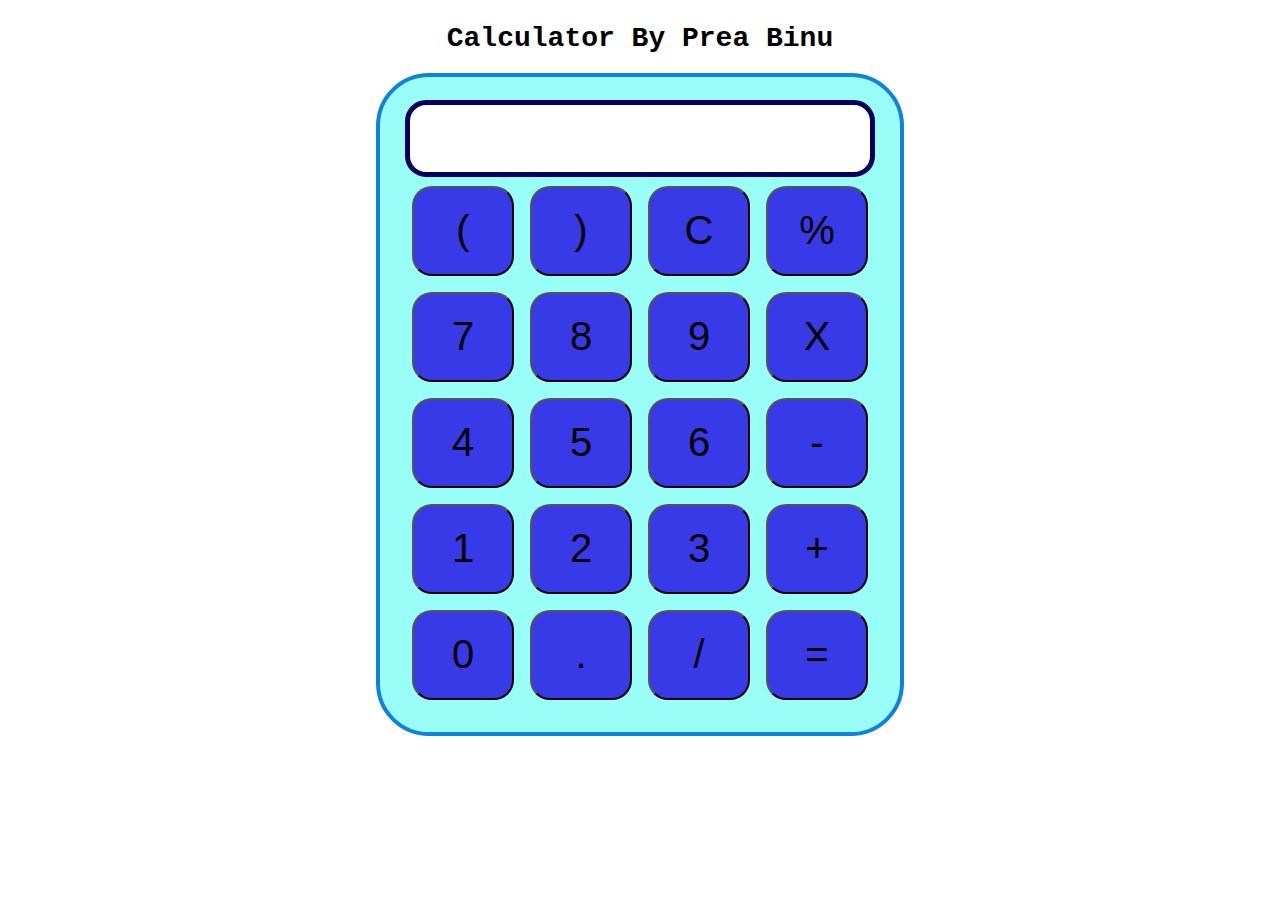
<file: PORTFOLIO/Calculator/index.html>
<!DOCTYPE html>
<html lang="en">

<head>
    <meta charset="UTF-8">
    <meta name="viewport" content="width=device-width, initial-scale=1.0">
    <meta http-equiv="X-UA-Compatible" content="ie=edge">
    <link rel="stylesheet" href="style.css">
    <title>Calculator</title>
</head>

<body>
    <div class="container">
        <h1>Calculator By Prea Binu</h1>

        <div class="calculator">
            <input type="text" name="screen" id="screen">
            <table>
                <tr>
                    <td><button>(</button></td>
                    <td><button>)</button></td>
                    <td><button>C</button></td>
                    <td><button>%</button></td>
                </tr>
                <tr>
                    <td><button>7</button></td>
                    <td><button>8</button></td>
                    <td><button>9</button></td>
                    <td><button>X</button></td>
                </tr>
                <tr>
                    <td><button>4</button></td>
                    <td><button>5</button></td>
                    <td><button>6</button></td>
                    <td><button>-</button></td>
                </tr>
                <tr>
                    <td><button>1</button></td>
                    <td><button>2</button></td>
                    <td><button>3</button></td>
                    <td><button>+</button></td>
                </tr>
                <tr>
                    <td><button>0</button></td>
                    <td><button>.</button></td>
                    <td><button>/</button></td>
                    <td><button>=</button></td>
                </tr>
            </table>
        </div>
    </div>

</body>
<script src="script.js"></script>

</html>
</file>
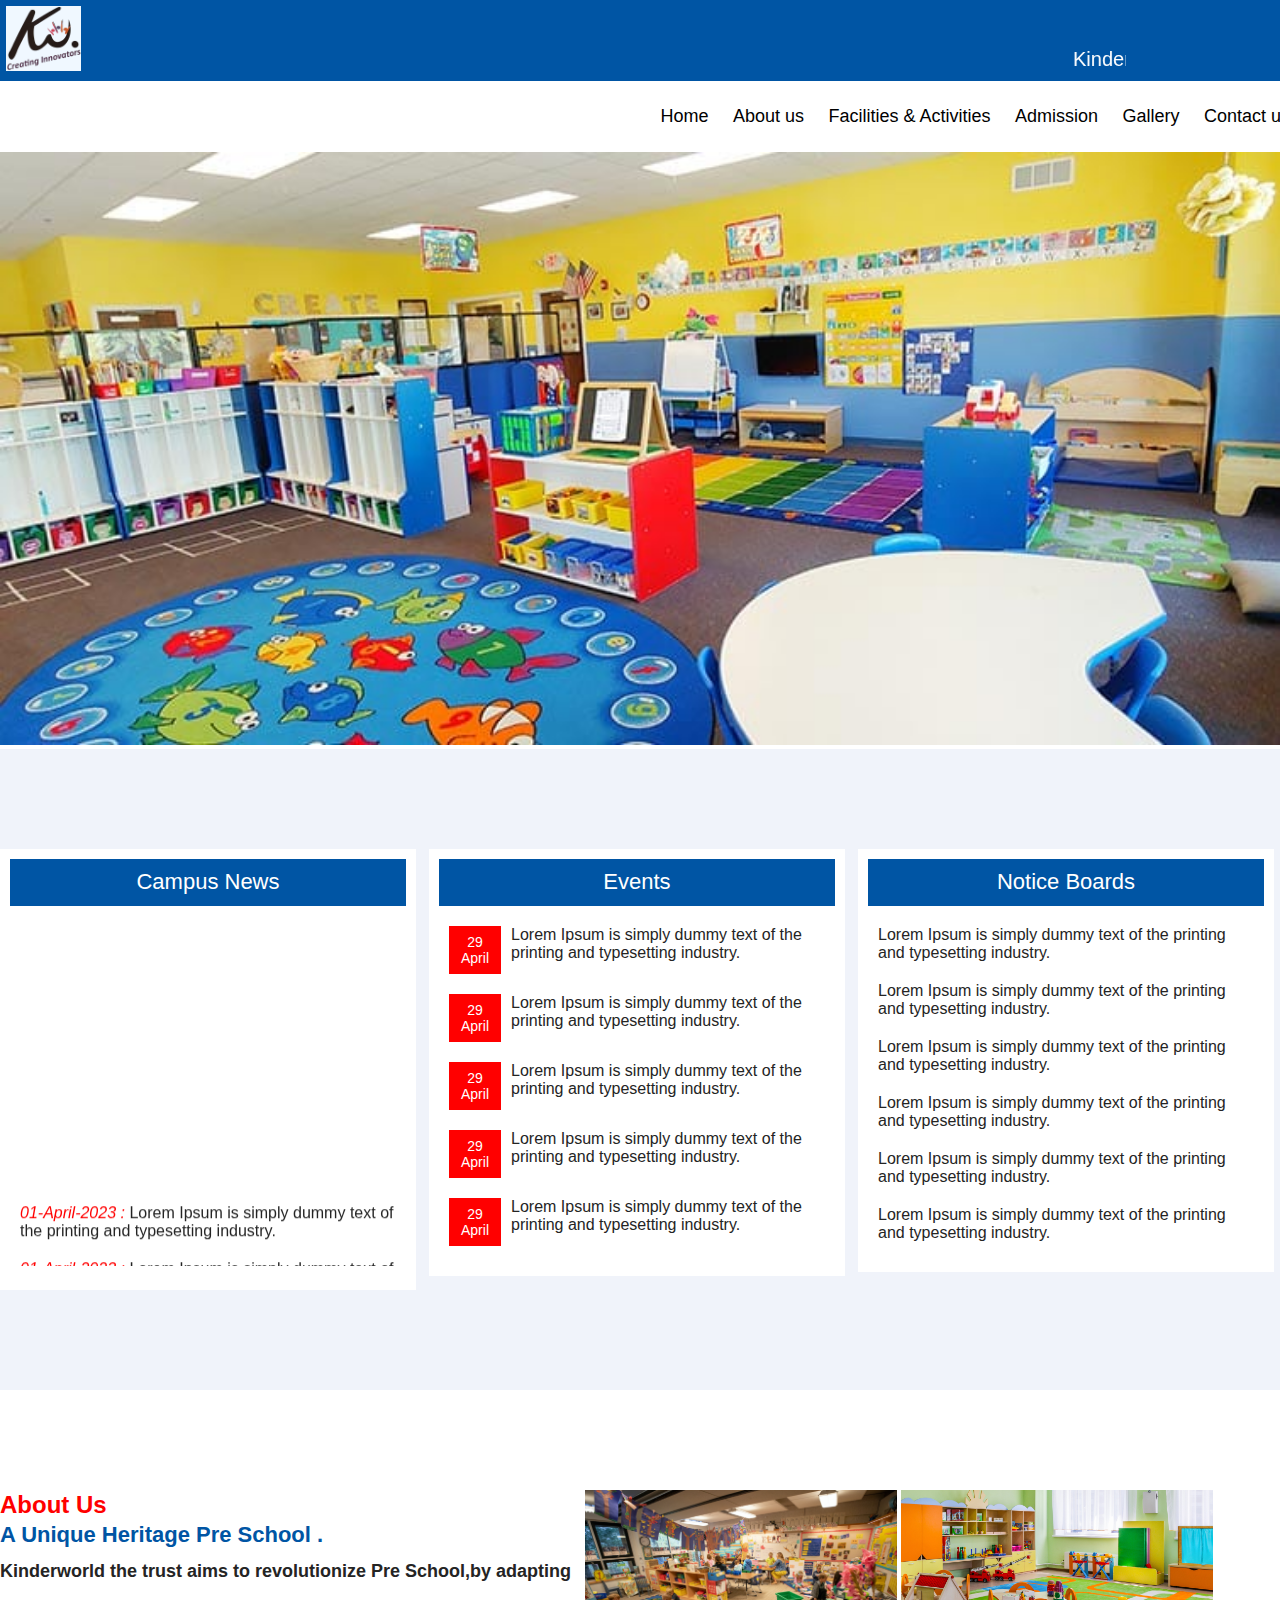
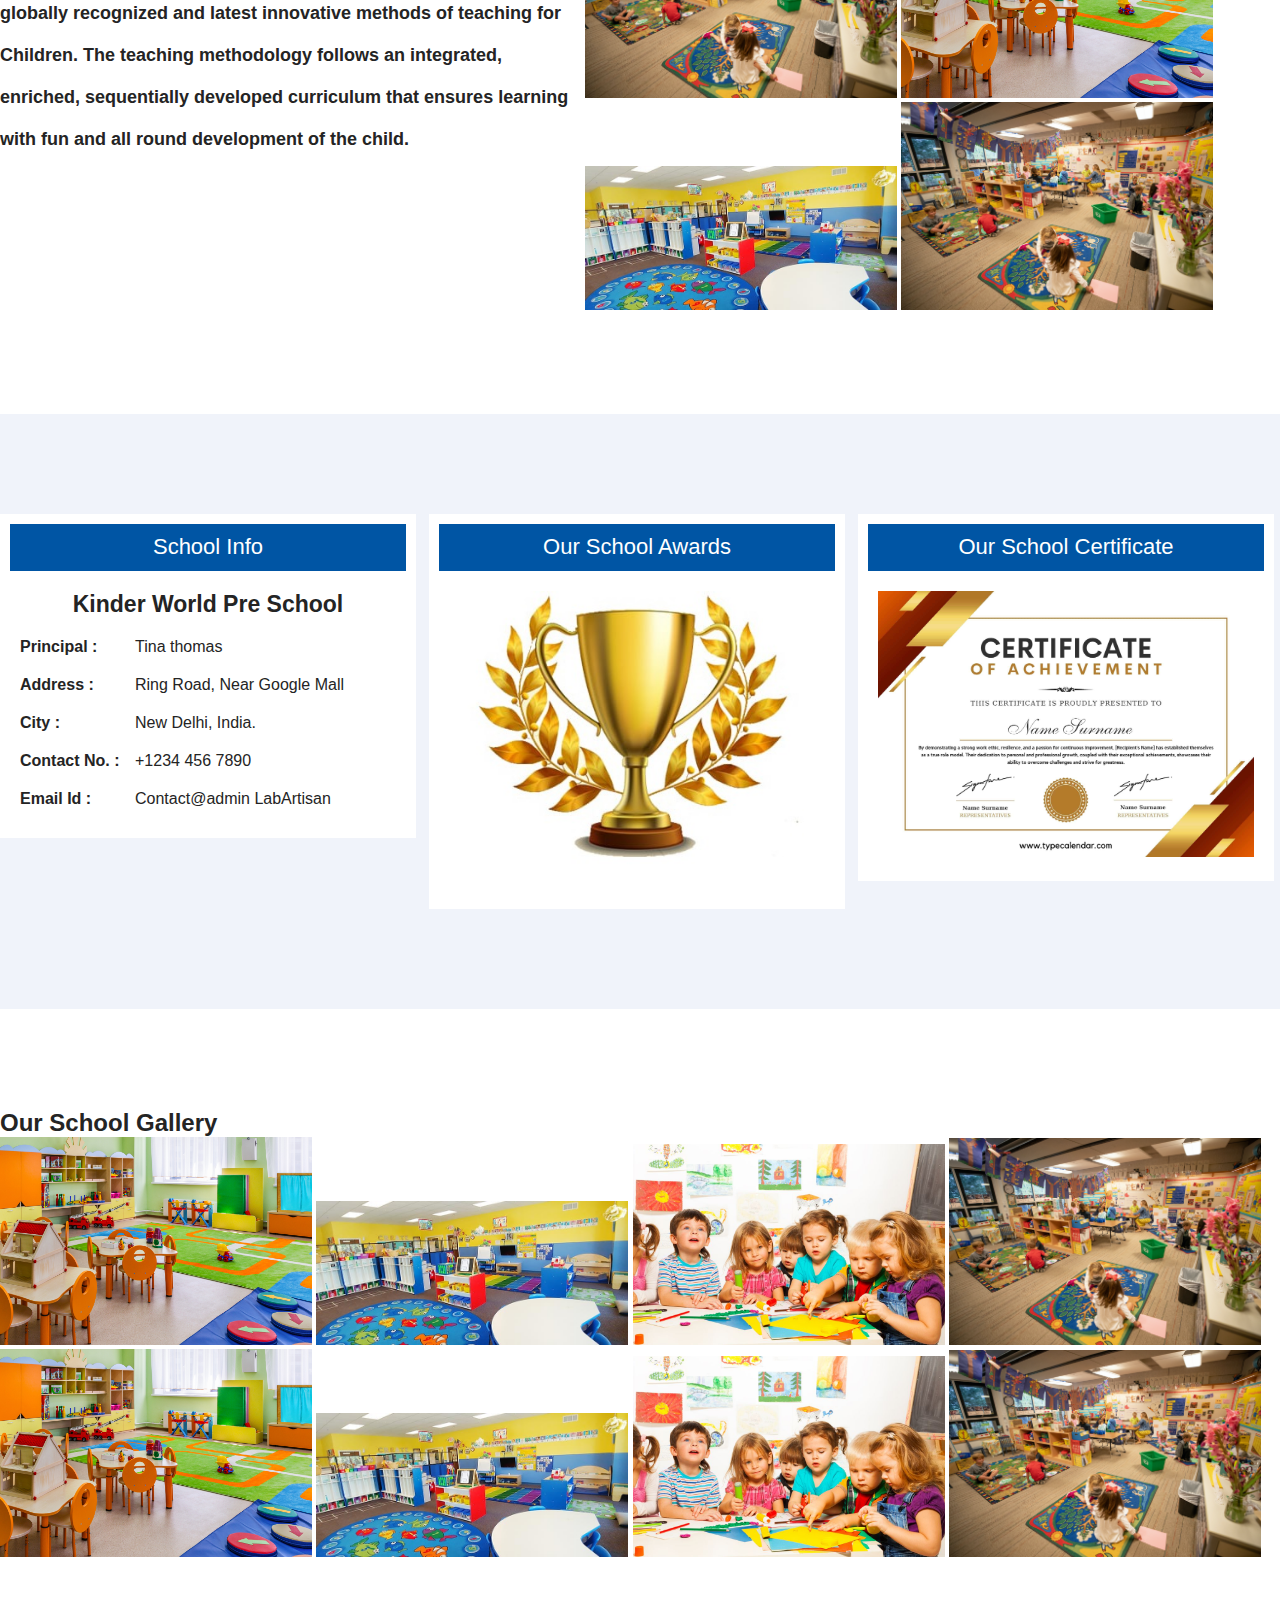
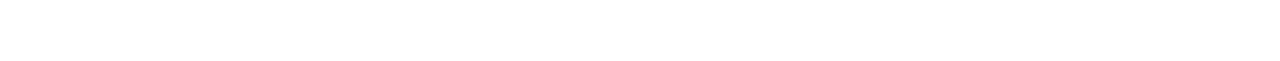
<file: PORTFOLIO/Landing Page/index.html>
<!DOCTYPE html>
<html>
    <head>
        <title>School Website</title>
        <link rel="stylesheet" href="style.css">
        <link href="https://cdn.jsdelivr.net/npm/bootstrap@5.3.2/dist/css/bootstrap.min.css" rel="stylesheet" integrity="sha384-T3c6CoIi6uLrA9TneNEoa7RxnatzjcDSCmG1MXxSR1GAsXEV/Dwwykc2MPK8M2HN" crossorigin="anonymous">
    </head>
    <body>

        <div class="header">
            <div class="container">
                <img src="logo.png" class="logo">
                <marquee >
                    Kindergarten is a preschool educational approach based on playing, singing, practical activities such as drawing, and social interaction as part of the transition from home to school
                </marquee>
            </div>
        </div>

        <div class="container">

            <nav>
                    <a href="#">Home</a>
                    <a href="#">About us</a>
                    <a href="#">Facilities & Activities</a>
                    <a href="#">Admission</a>
                    <a href="#">Gallery</a>
                    <a href="#">Contact us</a>
            </nav>
        </div>

        <div class="slider">
            <img src="preschool.jpg">
        </div>
        <div class="main-section" style="background:#f0f3fa">
            <div class="container">
              <!--------------------------------CAMPUS NEWS SECTION ---------------------------->
              <div class="event">
                <h2 class="heading">Campus News</h2>
                <div>
                  <marquee direction="up" scrollamount="7" style="height:340px;">
                    <ul>
                      <li>
                        <i>01-April-2023 :</i> Lorem Ipsum is simply dummy text of the printing and typesetting industry. 
                      <li>
                        <i>01-April-2023 :</i> Lorem Ipsum is simply dummy text of the printing and typesetting industry. 
                      <li>
                        <i>01-April-2023 :</i> Lorem Ipsum is simply dummy text of the printing and typesetting industry. 
                      </li>
                    </ul>
                  </marquee>
                </div>
              </div>
              <!----------------------------EVENT SECTION ----------------------->
              <div class="event">
                <h2 class="heading">Events</h2>
                <div>
                  <ul>
                    <li>
                      <span class="event-date">29 <br> April </span> Lorem Ipsum is simply dummy text of the printing and typesetting industry.
                    </li>
                    <li>
                      <span class="event-date">29 <br> April </span> Lorem Ipsum is simply dummy text of the printing and typesetting industry.
                    </li>
                    <li>
                      <span class="event-date">29 <br> April </span> Lorem Ipsum is simply dummy text of the printing and typesetting industry.
                    </li>
                    <li>
                      <span class="event-date">29 <br> April </span> Lorem Ipsum is simply dummy text of the printing and typesetting industry.
                    </li>
                    <li>
                      <span class="event-date">29 <br> April </span> Lorem Ipsum is simply dummy text of the printing and typesetting industry.
                    </li>
                  </ul>
                </div>
              </div>
              <!--------------------------------NOTICE BOARD SECTION ------------------------->
              <div class="event">
                <h2 class="heading">Notice Boards</h2>
                <div>
                  <ul>
                    <li>
                      Lorem Ipsum is simply dummy text of the printing and typesetting industry.
                    </li>
                    <li>
                       Lorem Ipsum is simply dummy text of the printing and typesetting industry.
                    </li>
                    <li>
                     Lorem Ipsum is simply dummy text of the printing and typesetting industry.
                    </li>
                    <li>
                       Lorem Ipsum is simply dummy text of the printing and typesetting industry.
                    </li>
                    <li>
                      Lorem Ipsum is simply dummy text of the printing and typesetting industry.
                    </li>
                    <li>
                       Lorem Ipsum is simply dummy text of the printing and typesetting industry.
                    </li>
                  </ul>
                </div>
              </div>
            </div>
        </div>

        <div class="main-section">
            <div class="container about-us">
              <div>
                <h2 class="heading">About Us</h2>
                <h4>A Unique Heritage  Pre School .</h4>
                <p> Kinderworld the trust aims to revolutionize Pre School,by adapting globally recognized and latest innovative methods of teaching for Children. The teaching methodology follows an integrated, enriched, sequentially developed curriculum that ensures learning with fun and all round development of the child. </p>
              </div>
              <img src="sp.jpg">
              <img src="pl.jpg">
              <img src="preschool.jpg">
              <img src="sp.jpg">
              
            </div>
          </div>
<div class="main-section award" style="background:#f0f3fa">
    <div class="container">
      <!---------------- SCHOOL INFO SECTION --------------->
      <div class="event">
        <h2 class="heading">School Info</h2>
        <div>
          <h3>Kinder World Pre School</h3>
          <p>
            <b>Principal : </b> Tina thomas
          </p>
          <p>
            <b>Address : </b> Ring Road, Near Google Mall
          </p>
          <p>
            <b>City : </b> New Delhi, India.
          </p>
          <p>
            <b>Contact No. : </b> +1234 456 7890
          </p>
          <p>
            <b>Email Id : </b>Contact@admin LabArtisan
          </p>
        </div>
      </div>
      <!---------------- SCHOOL AWARD SECTION --------------->
      <div class="event">
        <h2 class="heading">Our School Awards</h2>
        <div>
          <img src="awards.jpg">
        </div>
      </div>
      <!---------------- SCHOOL CERTIFICATE SECTION --------------->
      <div class="event">
        <h2 class="heading">Our School Certificate</h2>
        <div>
          <img src="coa.jpg">
        </div>
      </div>
    </div>
  </div>
  <!---------- School Info, Award and Certificate HTML Ends --------->
 <!--------- Gallery HTML Starts -------->
 <div class="main-section gallery">
  <div class="container ">
    <h2 class="heading">Our School Gallery</h2>
    <img src="pl.jpg">
    <img src="preschool.jpg">
    <img src="school.jpg">
    <img src="sp.jpg">
    <img src="pl.jpg">
    <img src="preschool.jpg">
    <img src="school.jpg">
    <img src="sp.jpg">
  </div>
</div>
<!--------- Gallery HTML End --------> 

<script src="https://cdn.jsdelivr.net/npm/bootstrap@5.3.2/dist/js/bootstrap.bundle.min.js" integrity="sha384-C6RzsynM9kWDrMNeT87bh95OGNyZPhcTNXj1NW7RuBCsyN/o0jlpcV8Qyq46cDfL" crossorigin="anonymous"></script>
 </body>
</html>
</file>
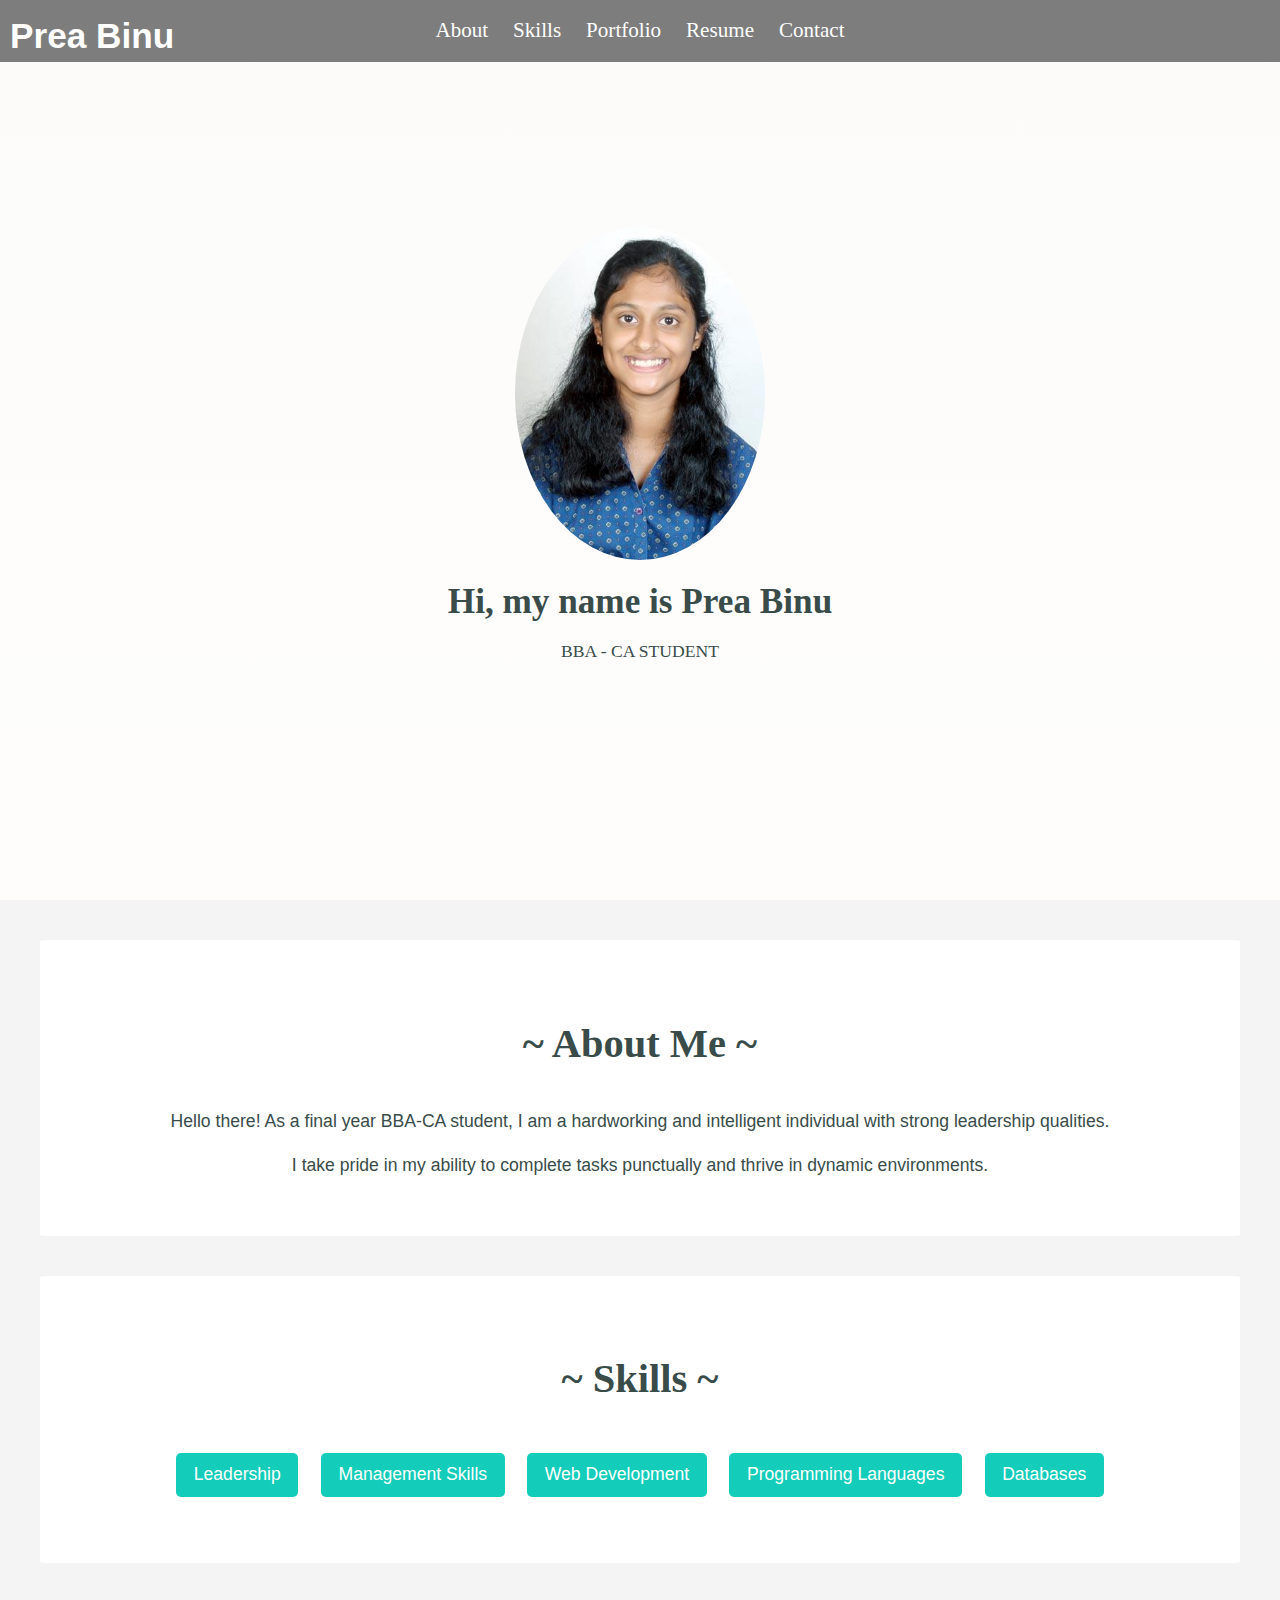
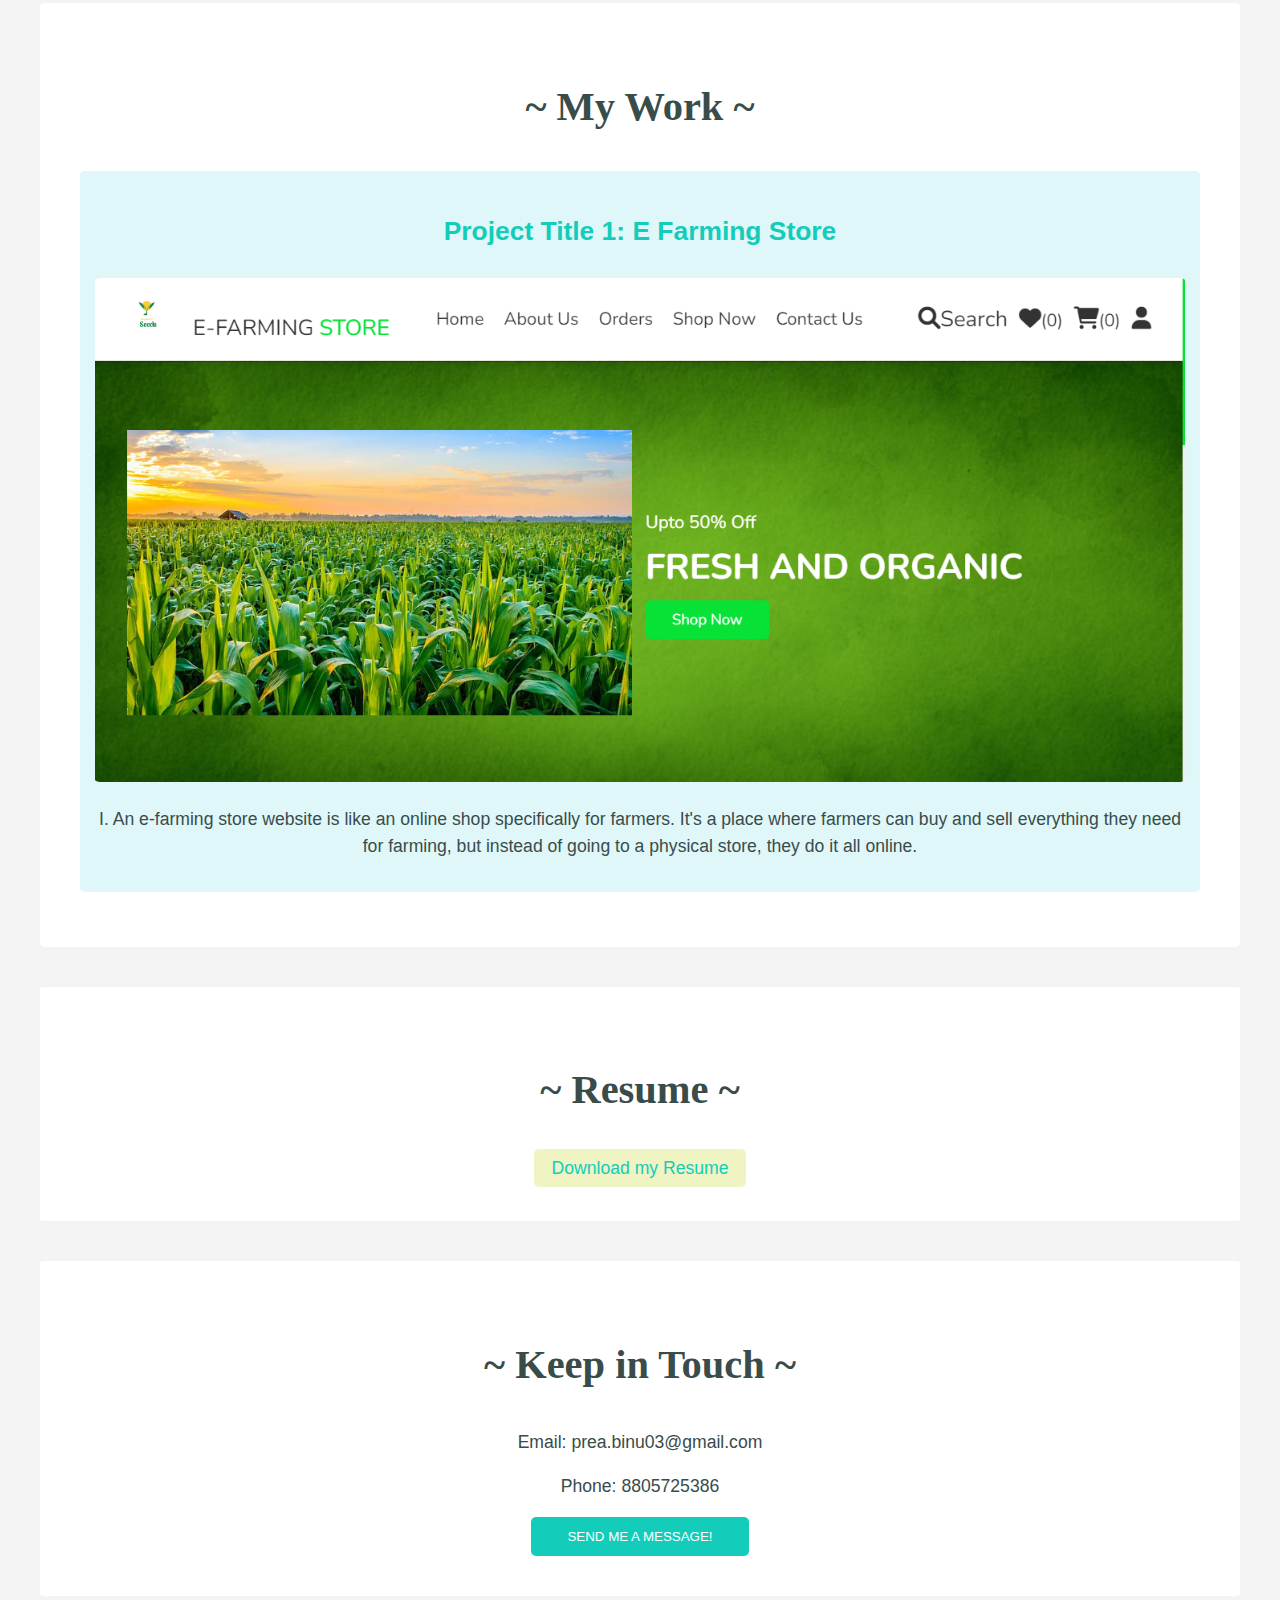
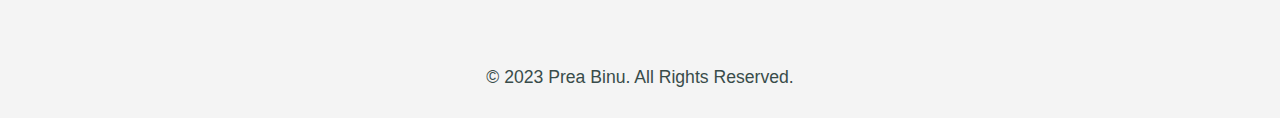
<file: PORTFOLIO/Portfolio/index.html>
<!DOCTYPE html>
<html lang="en">
<head>
    <meta charset="UTF-8">
    <meta name="viewport" content="width=device-width, initial-scale=1.0">
    <title>Personal Portfolio</title>
    <link rel="stylesheet" href="style.css">
</head>
<body>
    <header class="header-background">
        <nav>
            <ul>
                <li><a href="#about">About</a></li>
                <li><a href="#skills">Skills</a></li>
                <li><a href="#portfolio">Portfolio</a></li>
                <li><a href="#resume">Resume</a></li>
                <li><a href="#contact">Contact</a></li>
            </ul>
        </nav>
        <div class="header-content">
            <div class="logo">Prea Binu</div>
            <img src="prea.jpg" alt="Profile Photo of Prea" class="profile-photo">
            <h1>Hi, my name is Prea Binu</h1>
            <p>BBA - CA STUDENT</p>
        </div>
    </header>
    <main>
        <section id="about">
            <h2>~ About Me ~</h2>
            <p>Hello there! As a final year BBA-CA student, I am a hardworking and intelligent individual with
                strong leadership qualities.</p>
            <p>I take pride in my ability to complete tasks punctually and thrive in dynamic environments.</p>
        </section>
        
        <section id="skills">
            <h2>~ Skills ~</h2>
            <ul>
                <li>Leadership</li>
                <li>Management Skills</li>
                <li>Web Development</li>
                <li>Programming Languages</li>
                <li>Databases</li>
            </ul>
        </section>

        <section id="portfolio">
            <h2>~ My Work ~</h2>
            <div class="project">
                <h3>Project Title 1: E Farming Store</h3>
                <img src="e farming store.png" alt="E Farming Store">
                <p>I.	An e-farming store website is like an online shop specifically for farmers. It's a place where
                    farmers can buy and sell everything they need for farming, but instead of going to a physical 
                    store, they do it all online. 
                   </p>
            </div> 
        </section>

        <section id="resume">
            <h2>~ Resume ~</h2>
            <a href="prea binu resume.pdf" download>Download my Resume</a>
        </section>

        <section id="contact">
            <h2>~ Keep in Touch ~</h2>
            <p>Email: prea.binu03@gmail.com</p>
            <p>Phone: 8805725386</p>
            <button class="btn btn-default td-btn outline white">Send me a message!</button>
        </section>
    </main>
    <footer>
        <p>&copy; 2023 Prea Binu. All Rights Reserved.</p>
    </footer>
</body>
</html>
</file>
<file: PORTFOLIO/Calculator/style.css>
.container{
    text-align: center;
    margin-top:23px
}

table{
    margin: auto;
}

input{
    border-radius: 21px;
    border: 5px solid #070063;
    font-size:34px;
    height: 65px;
    width: 456px;
}

button{
    border-radius: 20px;
    font-size: 40px;
    background: #383ae7;
    width: 102px;
    height: 90px;
    margin: 6px;
}

.calculator{ 
    border: 4px solid #0f82e0;
    background-color: #99fff6;
    padding: 23px;
    border-radius: 53px;
    display: inline-block;
    
}

h1{
    font-size: 28px;
    font-family: 'Courier New', Courier, monospace;
}
</file>
<file: PORTFOLIO/Landing Page/style.css>
*{
    margin: 0px;
    padding: 0px;
    box-sizing: border-box;
}

html,body{
    font-family: roboto,sans-serif,arial;
    font-size: 16px;

    color: #242424;
}

.container{
    width: 1300px;
    margin: 0px auto;
}

.header{
    background: #0055a4;
    padding:6px ;
}

.header b{
    background: #fff;
    color: red;
    padding: 10px;
    font-size: 20px;
}

.header marquee{
    font-size: 20px;
    color: white;
    width: 80%;
}

.logo{
    height: 65px;
}

nav{
    float: right;
    padding: 25px 0px;
}

nav a{
    color: black;
    text-decoration: none;
    font-size: 18px;
    padding: 2px 10px;
    font-weight: 500;
}

.slider img{
    width: 100%;
}

.bg-color{
    background: #f0f3fa;
}
.main-section{
    width: 100%;
    float: left;
    padding: 100px 0px 100px 0px;
}
.event {
    width: 32%;
    margin-right: 1%;
    float: left;
    background-color: #ffffff;
    padding: 10px;
  }
  .event i{
    color: red;
  }
  .event div{
    padding: 10px;
  }

  .event .heading {
    border-bottom: 1px solid #0055a4;
    padding: 10px;
    color: #fff;
    background: #0055a4;
    text-align: center;
    font-size: 22px;
    font-weight: 400;
    margin-bottom: 10px;
  }
  .event ul li {
    margin-bottom: 20px;
    width: 100%;
    float: left;
    list-style: none;
  }
  .event-date {
    background: red;
    float: left;
    text-align: center;
    font-size: 14px;
    color: #fff;
    padding: 8px 12px;
    margin-right: 10px;
  }
  .about-us div {
    width: 45%;
    float: left;
    line-height: 30px;
    font-size: 18px;
  }
  .about-us h2 {
    font-size: 24px;
    color: red;
  }
  .about-us h4 {
    font-size: 22px;
    color: #0055a4;
  }
  .about-us p {
    line-height: 42px;
    font-weight: bold;
  }
  .about-us img {
    width:24%;
  }
.award p {
    width: 100%;
    float: left;
    font-size: 16px;
  }
  .award img {
    width: 100%;
  }
  .award b {
    min-width: 115px;
    float: left;
    margin-bottom: 20px;
  }
  .award h3 {
    font-size: 23px;
    margin-bottom: 20px;
    text-align: center;
  }
  /********** School Info, Award and Certificate CSS Ends **********/

  .gallery img {
    width: 24%;
  }
</file>
<file: PORTFOLIO/Portfolio/style.css>
/* styles.css */

:root {
    --primary-color: #13ccba;
    --text-color: #394c4a;
    --background-light: #ffffff;
    --header-height: 100vh;
}

*, *::before, *::after {
    box-sizing: border-box;
}

html {
    font-size: 110%;
}

body {
    margin: 0;
    padding: 0;
    font-family: 'Work Sans', Helvetica, sans-serif;
    color: var(--text-color);
    line-height: 1.5;
    overflow-x: hidden;
    background-color: #f4f4f4;
}

.header-background {
    background: linear-gradient(rgba(255, 254, 253, 0.7), rgba(255, 254, 253, 0.9)), 
                url("https://i.imgur.com/TAn6FWz.jpg") center center fixed;
    background-size: cover;
    text-align: center;
    height: var(--header-height); 
    display: flex;
    flex-direction: column;
    justify-content: center;
    align-items: center;
}

nav {
    width: 100%;
    position: absolute;
    top: 0;
    left: 0;
    background: rgba(0, 0, 0, 0.5);
    padding: 15px 0;
}

nav ul {
    list-style: none;
    margin: 0 auto;
    padding: 0;
    text-align: center;
}

nav ul li {
    display: inline;
    margin: 0 10px;
}

nav ul li a {
    color: white;
    text-decoration: none;
    font-family: 'Unica One', cursive;
    font-size: 1.2rem;
}

.header-content img {
    max-width: 250px;
    border-radius: 50%;
}

.header-content h1, .header-content p {
    margin: 0.5rem 0;
    font-family: 'Unica One', cursive;
}

.logo {
    font-size: 2em;
    font-weight: bold;
    position: absolute;
    top: 10px;
    left: 10px;
    color: white;
}

#about {
    background-color: var(--background-light); 
    padding: 40px;
    margin: 40px;
    border-radius: 0.5%;
    text-align: center;
}

.profile-photo {
    max-width: 40%;
    height: auto; 
    border-radius: 50%; 
}

#skills {
    background-color: var(--background-light); 
    padding: 40px;
    margin: 40px;
    border-radius: 0.5%;
    text-align: center;
}

#skills ul {
    list-style: none;
    padding: 0;
}

#skills li {
    background: var(--primary-color);
    color: white;
    display: inline-block;
    margin: 0.5em;
    padding: 0.5em 1em;
    border-radius: 5px;
}

#portfolio {
    background-color: var(--background-light); 
    padding: 40px;
    margin: 40px;
    border-radius: 0.5%;
    text-align: center;
}

.project {
    background-color: #e0f7fa;
    padding: 15px;
    margin: 15px 0;
    border-radius: 0.5%;
}

.project h3 {
    color: var(--primary-color);
    font-size: 1.5rem;
}

.project img {
    max-width: 100%;
    height: auto;
    border-radius: 0.5%;
}

#resume {
    background-color: var(--background-light); 
    padding: 40px;
    margin: 40px;
    border-radius: 0.5%;
    text-align: center;
}

#resume a {
    text-decoration: none;
    color: var(--primary-color);
    background-color: #f0f4c3;
    padding: 0.5em 1em;
    border-radius: 5px;
    transition: background-color 0.2s ease-in-out;
}

#resume a:hover {
    background-color: #dcedc8;
}

#contact {
    background-color: var(--background-light); 
    padding: 40px;
    margin: 40px;
    border-radius: 0.5%;
    text-align: center;
}

.td-btn {
    padding: 12px 36px;
    text-transform: uppercase;
    transition: background-color 0.2s ease-in-out;
    background-color: var(--primary-color); 
    border: none;
    color: white;
    cursor: pointer;
    border-radius: 5px;
}

.td-btn:hover {
    background-color: #0fa3a3;
}

footer {
    background-color: #f4f4f4;
    text-align: center;
    padding: 10px;
}

h2 {
    color: var(--text-color);
    font-family: 'Unica One', cursive;
    font-size: 2.3rem;
}

a {
    color: var(--primary-color);
    transition: color 0.2s ease-in-out;
}

a:hover {
    color: #208479;
}

@media (max-width: 768px) {
    nav ul li {
        display: block;
        margin: 10px 0;
    }
  
    .profile-photo {
        width: 50%; 
        margin: 0 auto; 
    }
}
</file>
